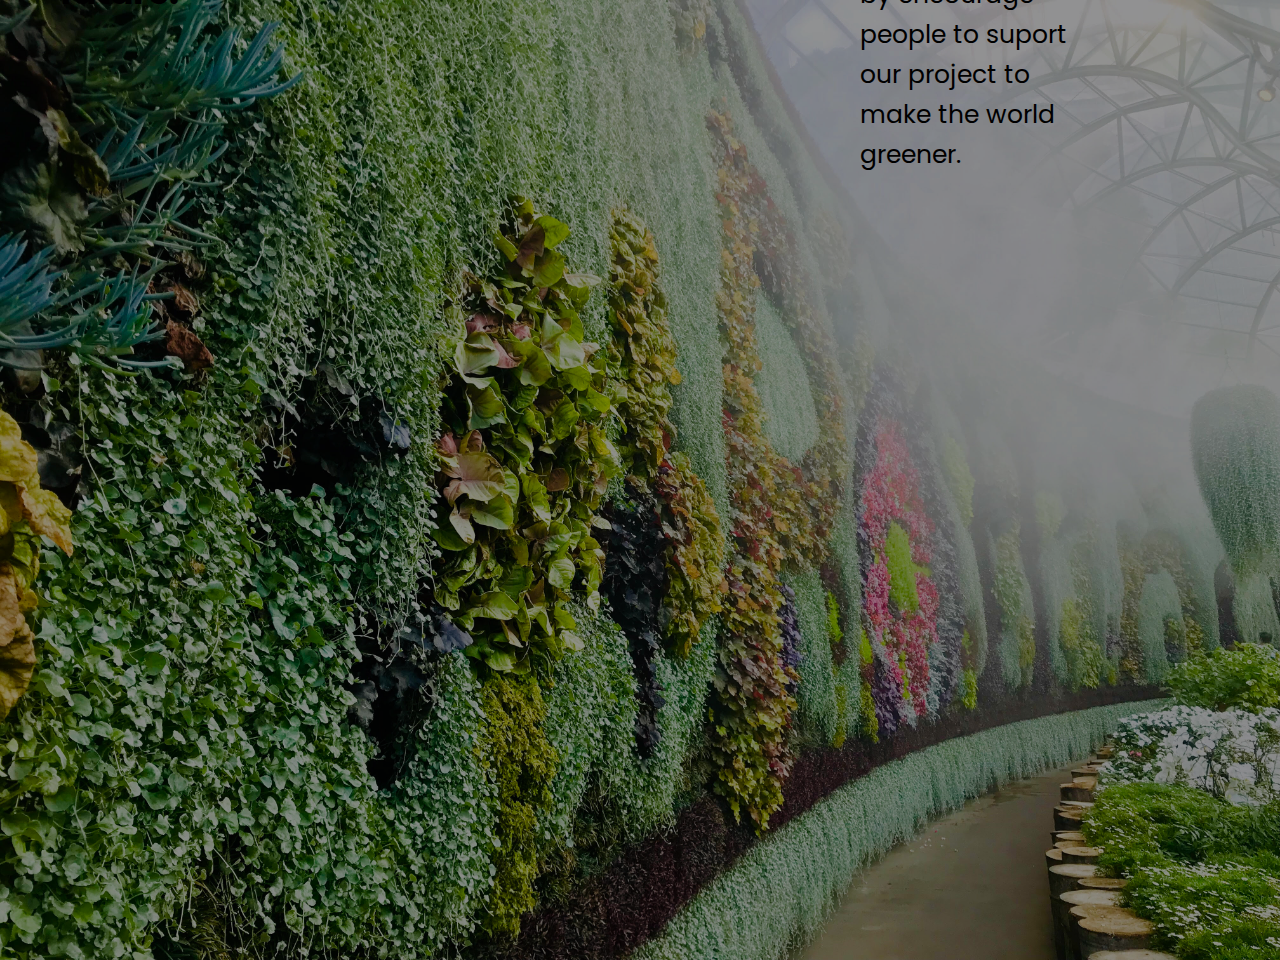
<file: index.html>
<!DOCTYPE html>
<html lang="en" dir="ltr">
  <head>
    <meta charset="utf-8">
    <title></title>
    <link rel="stylesheet" href="style.css">
  </head>
  <body>

    
    <img src= img/bg.jpg class="banner">

    <div class="mission container">
      <p>To reduse the CO2 </p>
      <p>level in the cities.</p>
      <p><a href="learnMore.html"><button class="button buttonbg" style="vertical-align:middle">Learn more</button></a></p>
    </div>

    <div class="infocontainer">
      <div class="box1">
        There is no plan B because there is no planet B. Lets make the world greener together, for a better future.
      </div>
      <div class="box2">
        Our mission is to create international awareness around the climate change. We want to help by encourage people to suport our project to make the world greener.
      </div>
    </div>


    <div>

    </div>

  </body>
</html>
</file>
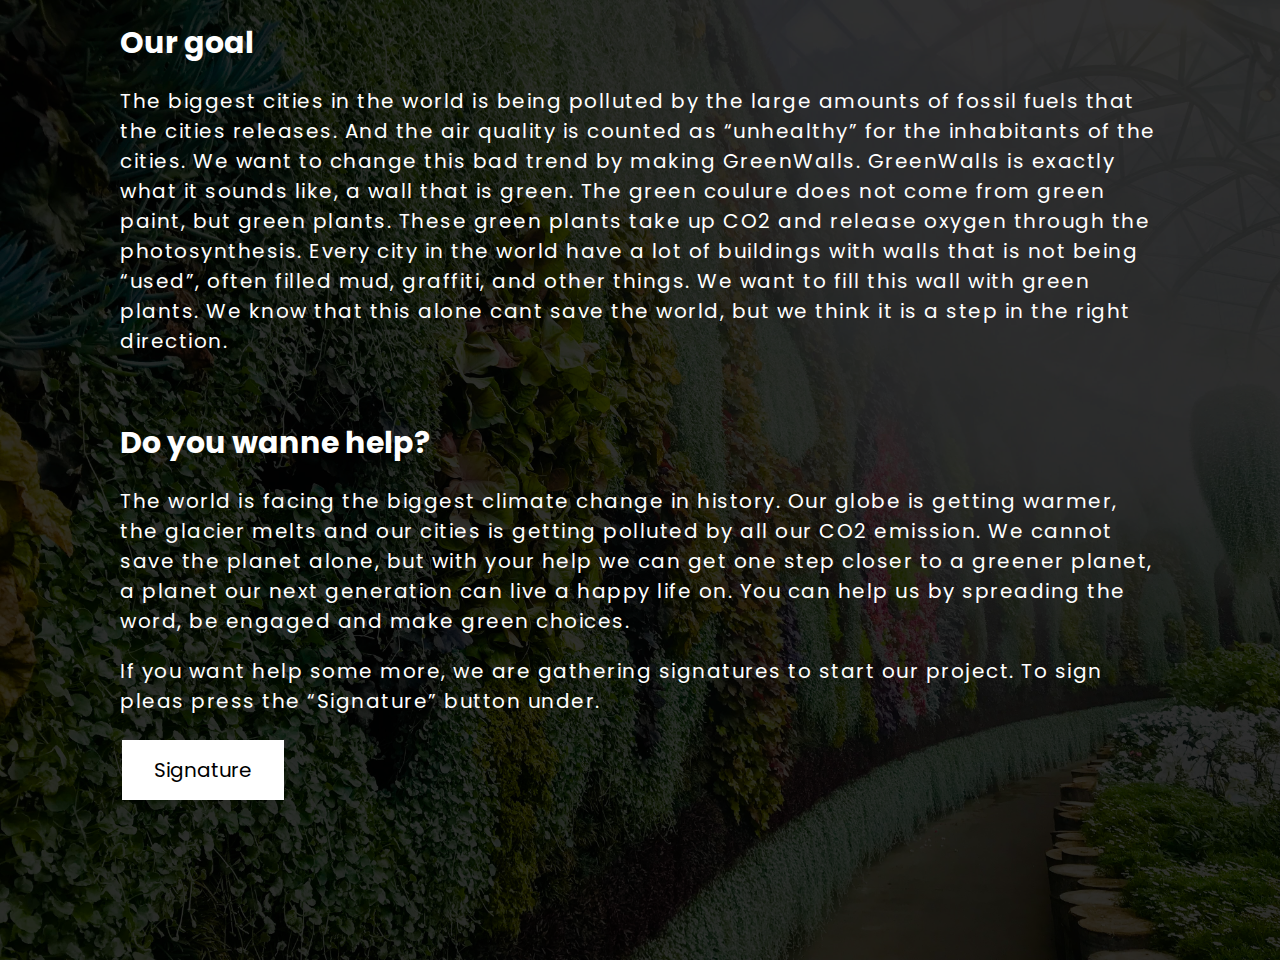
<file: learnMore.html>
<!DOCTYPE html>
<html lang="en" dir="ltr">
  <head>
    <meta charset="utf-8">
    <title></title>
    <link rel="stylesheet" href="style.css">
  </head>
  <body>
    <img src= img/bg.jpg class="banner banner2">

    <div class="box3">
      <h2>Our goal</h2>
      <p>The biggest cities in the world is being polluted by the large amounts of fossil fuels that the cities releases. And the air quality is counted as “unhealthy” for the inhabitants of the cities. We want to change this bad trend by making GreenWalls. GreenWalls is exactly what it sounds like, a wall that is green. The green coulure does not come from green paint, but green plants. These green plants take up CO2 and release oxygen through the photosynthesis. Every city in the world have a lot of buildings with walls that is not being “used”, often filled mud, graffiti, and other things. We want to fill this wall with green plants. We know that this alone cant save the world, but we think it is a step in the right direction.</p>
    </div>

    <div class="box4 container2">
      <h2>Do you wanne help?</h2>
      <p>The world is facing the biggest climate change in history. Our globe is getting warmer, the glacier melts and our cities is getting polluted by all our CO2 emission. We cannot save the planet alone, but with your help we can get one step closer to a greener planet, a planet our next generation can live a happy life on. You can help us by spreading the word, be engaged and make green choices. </p>
      <p>If you want help some more, we are gathering signatures to start our project. To sign pleas press the “Signature” button under.</p>

      <p><button id="myBtn" class="button2 buttonbg2">Signature</button></p>


      <div id="myModal" class="modal">

        <div class="modal-content color">
          <span class="close">&times;</span>
          <h2>Signature</h2>
          <p><div class=>
  <form action="/action_page.php">
    <label for="fname">First Name</label>
    <input type="text" id="fname" name="firstname" placeholder="Your name..">

    <label for="lname">Last Name</label>
    <input type="text" id="lname" name="lastname" placeholder="Your last name..">



    <label for="subject">Email</label>
    <textarea id="subject" name="subject" placeholder="Your email.." style="height:33px"></textarea>

    <input type="submit" value="Submit">
  </form>
</div>
</p>
        </div>

      </div>
    

      <script>

      var modal = document.getElementById("myModal");

      var btn = document.getElementById("myBtn");

      var span = document.getElementsByClassName("close")[0];

      btn.onclick = function() {
        modal.style.display = "block";
      }

      span.onclick = function() {
        modal.style.display = "none";
      }

      window.onclick = function(event) {
        if (event.target == modal) {
          modal.style.display = "none";
        }
      }
      </script>
    </div>
  </body>
  </html>
</file>
<file: style.css>
@import url('https://fonts.googleapis.com/css2?family=Poppins:wght@300&display=swap');
*
{
  font-family: 'Poppins', sans-serif;
  margin: 0;
  padding: 0;
}

header{
    position: absolute;
    width: ;
    display: flex;
    justify-content: space-between;
    align-items: center;
    padding: 30px 60px;
    z-index: 100000;
}

header ul{
    position: relative;
    display: flex;
    justify-content: space-between;
    align-items: center;
}

header ul li{
    position: relative;
    list-style: none;
    padding: 0px;
}

header ul li a{
    position: relative;
    letter-spacing: 2.5px;
    text-decoration: none;
    margin-left: 0px;
    color: #fff;
}

li{
  letter-spacing: 2.5px;
}
p{
  letter-spacing: 2.5px;
}

img{
  filter: brightness(60%);
}

.banner2{
  filter: brightness(20%);
}


.banner{
  position: relative;
  z-index: 100000px;
  width: 100%;
  height: auto;
  background: url("img/bg.jpg");
  background-size: cover;
  background-blend-mode: lighten;
}



.mission{
  position: absolute;
  color: #fff;
  font-size: 60px;
  font-weight: bold;
  margin-top: -700px;
  margin-left: 60px;
}

.button
{
    border: none;
    color: #000;
    padding: 15px 32px;
    text-align: center;
    text-decoration: none;
    display: inline-block;
    font-size: 20px;
    margin: 4px 2px;
    cursor: pointer;
    transition: all 0.5s;
}

.buttonbg
{
    background-color: #fff;
}


button:hover{
  opacity: 0.5;
}

.infocontainer{
  background-color: #f4f0e7;
  border: none;
  height: 383px;
  position: absolute;
  margin-top: -390px;
  width: auto;
}

.box1{
  border: none;
  margin-right: 850px;
  margin-left: 60px;
  height: 300px;
  font-weight: bold;
  font-size: 35px;
  padding-top: 90px;
}

.box2{
  border: none;
  margin-left: 800px;
  margin-top: -325px;
  height: 300px;
  font-size: 25px;
  padding-top: 20px;
  padding-left: 60px;
  margin-right: 190px;
  line-height: 30pt;
}

.box3{
  position: absolute;
  border: none;
  margin-top: -1100px;
  width: auto;
  margin-left: 100px;
  margin-right: 900px;
  font-size: 20px;
  padding: 20px;
  color: #fff;

}

.box4{
  position: absolute;
  border: none;
  margin-top: -1100px;
  width: auto;
  margin-left: 900px;
  margin-right: 100px;
  font-size: 20px;
  padding: 20px;
  color: #fff;
}

.box3 p{
  letter-spacing: 1.5px;
  margin-top: 20px;
}

.box4 p{
  letter-spacing: 1.5px;
  margin-top: 20px;
}

.modal {
  display: none;
  position: fixed;
  z-index: 1;
  padding-top: 100px;
  left: 0;
  top: 0;
  width: 40%;
  height: 100%;
  overflow: auto;
  margin-left: 400px;
}


.modal-content {
  background-color: #fefefe;
  margin: auto;
  padding: 20px;
  border: 1px solid #888;
  width: 80%;
}

.color{
  color: #000;
}


.close {
  color: #aaaaaa;
  float: right;
  font-size: 28px;
  font-weight: bold;
}

.close:hover,
.close:focus {
  color: #000;
  text-decoration: none;
  cursor: pointer;
}

.button2
{
    border: none;
    color: #000;
    padding: 15px 32px;
    text-align: center;
    text-decoration: none;
    display: inline-block;
    font-size: 20px;
    margin: 4px 2px;
    cursor: pointer;
    transition: all 0.5s;
}

.buttonbg2
{
    background-color: #fff;
}

input[type=text], select, textarea {
  width: 100%;
  padding: 5px;
  border: 1px solid #ccc;
  border-radius: 4px;
  box-sizing: border-box;
  margin-top: 6px;
  margin-bottom: 5px;
  resize: vertical;
}

input[type=submit] {
  background-color: #4CAF50;
  color: white;
  padding: 12px 20px;
  border: none;
  border-radius: 4px;
  cursor: pointer;
}

input[type=submit]:hover {
  background-color: #45a049;
}

.container2 {
  border-radius: 5px;
  padding: 20px;
  position: absolute;
}

@media screen and (max-width: 1024px) {
  .banner{
    position: absolute;
    width: 100%;
    background: url("img/bg.jpg");
    background-size: cover;
    background-blend-mode: lighten;
  }
  .mission{
    position: absolute;
    color: #fff;
    font-size: 60px;
    font-weight: bold;
    margin-top: 100px;
    margin-left: 60px;
  }
  .infocontainer{
    background-color: #f4f0e7;
    border: none;
    height: 383px;
    position: absolute;
    margin-top: 390px;
    width: au;
  }

  .box1{
    border: none;
    margin-left: 20px;
    height: 300px;
    font-weight: bold;
    font-size: 25px;
    padding-top: 90px;
    width: 30%;
  }

  .box2{
    border: none;
    margin-left: 300px;
    margin-top: -325px;
    height: 500px;
    font-size: 20px;
    padding-top: 20px;
    padding-left: 60px;
    margin-right: 190px;
    line-height: 30pt;
  }
}

@media screen and (max-width: 750px) {
  .banner{
    position: absolute;
    width: 100%;
    background: url("img/bg.jpg");
    background-size: cover;
    background-blend-mode: lighten;
  }
  .mission{
    position: absolute;
    color: #fff;
    font-size: 40px;
    font-weight: bold;
    margin-top: 50px;
    margin-left: 20px;
  }
  .infocontainer{
    background-color: #f4f0e7;
    border: none;
    height: 800px;
    position: absolute;
    margin-top: 300px;
  }

  .box1{
    border: none;
    margin-left: 20px;
    height: 300px;
    font-weight: bold;
    font-size: 25px;
    padding-top: 90px;
    width: 30%;
  }

  .box2{
    border: none;
    margin-left: -40px;
    margin-top: -100px;
    height: 500px;
    font-size: 25px;
    padding-top: 20px;
    padding-left: 60px;
    margin-right: 500px;
    line-height: 30pt;
  }
}

@media screen and (max-width: 1400px) {
  .banner{
    position: absolute;
    width: 100%;
    background: url("img/bg.jpg");
    background-size: cover;
    background-blend-mode: lighten;
  }

  .box3{
    position: absolute;
    border: none;
    margin-top: 0px;
    width: auto;
    margin-left: 100px;
    margin-right: 100px;
    font-size: 20px;
    padding: 20px;
    color: #fff;
  }

  .box4{
    position: absolute;
    border: none;
    margin-top: 400px;
    width: auto;
    margin-left: 100px;
    margin-right: 100px;
    font-size: 20px;
    padding: 20px;
    color: #fff;
  }
}

@media screen and (max-width: 1140px) {
  .banner{
    position: absolute;
    width: 100%;
    background: url("img/bg.jpg");
    background-size: cover;
    background-blend-mode: lighten;
  }

  .box3{
    position: absolute;
    border: none;
    margin-top: 0px;
    width: auto;
    margin-left: 100px;
    margin-right: 0px;
    font-size: 15px;
    padding: 20px;
    color: #fff;
  }

  .box4{
    position: absolute;
    border: none;
    margin-top: 300px;
    width: auto;
    margin-left: 100px;
    margin-right: 0px;
    font-size: 15px;
    padding: 20px;
    color: #fff;
  }
  .button2
  {
      border: none;
      color: #000;
      padding: 10px 27px;
      text-align: center;
      text-decoration: none;
      display: inline-block;
      font-size: 15px;
      margin: 4px 2px;
      cursor: pointer;
      transition: all 0.5s;
  }
}

@media screen and (max-width: 1040px) {
  .banner{
    position: absolute;
    width: 100%;
    background: url("img/bg.jpg");
    background-size: cover;
    background-blend-mode: lighten;
  }

  .box3{
    position: absolute;
    border: none;
    margin-top: 0px;
    width: auto;
    margin-left: 20px;
    margin-right: 0px;
    font-size: 15px;
    padding: 20px;
    color: #fff;
  }

  .box4{
    position: absolute;
    border: none;
    margin-top: 270px;
    width: auto;
    margin-left: 20px;
    margin-right: 0px;
    font-size: 15px;
    padding: 20px;
    color: #fff;
  }
  .button2
  {
      border: none;
      color: #000;
      padding: 5px 22px;
      text-align: center;
      text-decoration: none;
      display: inline-block;
      font-size: 15px;
      margin: 4px 2px;
      cursor: pointer;
      transition: all 0.5s;
  }

}

@media screen and (max-width: 790px) {
  .banner{
    position: absolute;
    width: 100%;
    background: url("img/bg.jpg");
    background-size: cover;
    background-blend-mode: lighten;
  }

  .box3{
    position: absolute;
    border: none;
    margin-top: 0px;
    width: auto;
    margin-left: 20px;
    margin-right: 0px;
    font-size: 7px;
    padding: 20px;
    color: #fff;
  }

  .box4{
    position: absolute;
    border: none;
    margin-top: 150px;
    width: auto;
    margin-left: 20px;
    margin-right: 0px;
    font-size: 7px;
    padding: 20px;
    color: #fff;
  }
  .button2
  {
      border: none;
      color: #000;
      padding: 3px 20px;
      text-align: center;
      text-decoration: none;
      display: inline-block;
      font-size: 10px;
      margin: 4px 2px;
      cursor: pointer;
      transition: all 0.5s;
  }
  .modal {
    display: none;
    position: fixed;
    z-index: 1;
    padding-top: 10px;
    left: 0;
    top: 0;
    width: 40%;
    height: 100%;
    overflow: auto;
    margin-left: 150px;
  }
  .modal-content {
    background-color: #fefefe;
    margin: auto;
    padding: 20px;
    border: 1px solid #888;
    width: 80%;
    font-size: 10px;
  }
}
</file>
